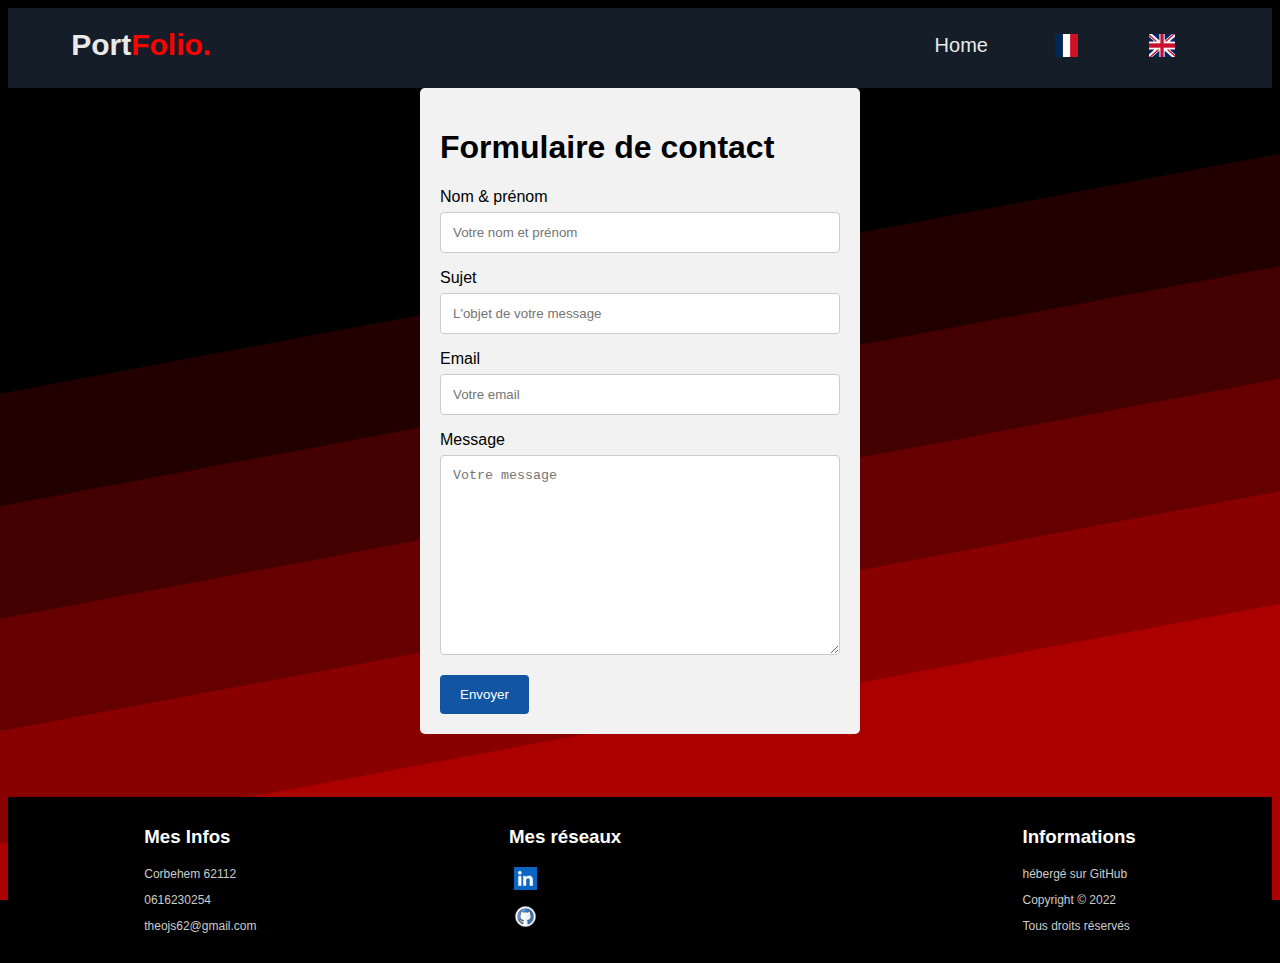
<file: contact.html>
<!DOCTYPE html>
<html lang="fr">
  <head>
    <meta charset="UTF-8">
    <meta name="viewport" content="width=device-width, initial-scale=1.0" >
    <link rel="stylesheet" href="https://cdnjs.cloudflare.com/ajax/libs/font-awesome/5.15.1/css/all.min.css">
    <link rel="stylesheet" href="styles/style.css" >
    <link rel="stylesheet" href="styles/popup.css" >
    <link rel="stylesheet" href="styles/loader.css" >
    <link rel="stylesheet" href="styles/contact.css" >
    <link rel="icon" href="images/Avatar.png">
    <script src="js/script.js" defer></script>
    <script src="js/popup.js" defer></script>
    <title>Portfolio Journee Theo</title>
  </head>
  
  <body>
    <div class="loader" id="home">
      <span class="lettre">C</span>
      <span class="lettre">H</span>
      <span class="lettre">A</span>
      <span class="lettre">R</span>
      <span class="lettre">G</span>
      <span class="lettre">E</span>
      <span class="lettre">M</span>
      <span class="lettre">E</span>
      <span class="lettre">N</span>
      <span class="lettre">T</span>
    </div>
    <nav class="navbar" id="navbar">
      <div class="menu-bar">
            <h1 class="nom">Port<span>Folio.</span></h1>
        <ul>
          <li><a href="index.html">Home</a></li>
          <li><a href="contact.html"> <img src="images/Flag_of_France_(1794–1815,_1830–1974,_2020–present).svg.webp" alt="profile photo"></a></li>
          <li><a href="contacts.en.html"> <img src="images/Flag_of_the_United_Kingdom_(3-5).svg.webp" alt="profile photo"></a></li>  
        </ul>
      </div>
    </nav>
  <section id="formulaire">
  <div class="container">
    <h1>Formulaire de contact</h1>
    <form action="/action_page.php">
      <label for="fname">Nom & prénom</label>
      <input type="text" id="fname" name="firstname" placeholder="Votre nom et prénom">
  
      <label for="sujet">Sujet</label>
      <input type="text" id="sujet" name="sujet" placeholder="L'objet de votre message">
  
      <label for="emailAddress">Email</label>
      <input id="emailAddress" type="email" name="email" placeholder="Votre email">
  
  
      <label for="subject">Message</label>
      <textarea id="subject" name="subject" placeholder="Votre message" style="height:200px"></textarea>
  
      <input type="submit" value="Envoyer">
    </form>
  </section>
    <footer>
      <div class="colonne">
        <h3>Mes Infos</h3>
        <p>Corbehem 62112</p>
        <p>0616230254</p>
        <p>theojs62@gmail.com</p>
      </div>
      <div class="colonne">
        <h3>Mes réseaux</h3>
          <p id="linkedin"><a  href="https://www.linkedin.com/in/theo-journee/"> <img src="images/linkedin.jpg" alt="linkedin"></a>
            <p id="github"><a href="https://github.com/theojs62"> <img src="images/github.webp" alt="github"></a>
      </div>
      <div class="colonne">
        <h3>Informations</h3>
        <p>hébergé sur GitHub</p>
        <p>Copyright © 2022</p>
        <p>Tous droits réservés</p>
      </div>
    </footer>
  </body>
</html>
</file>
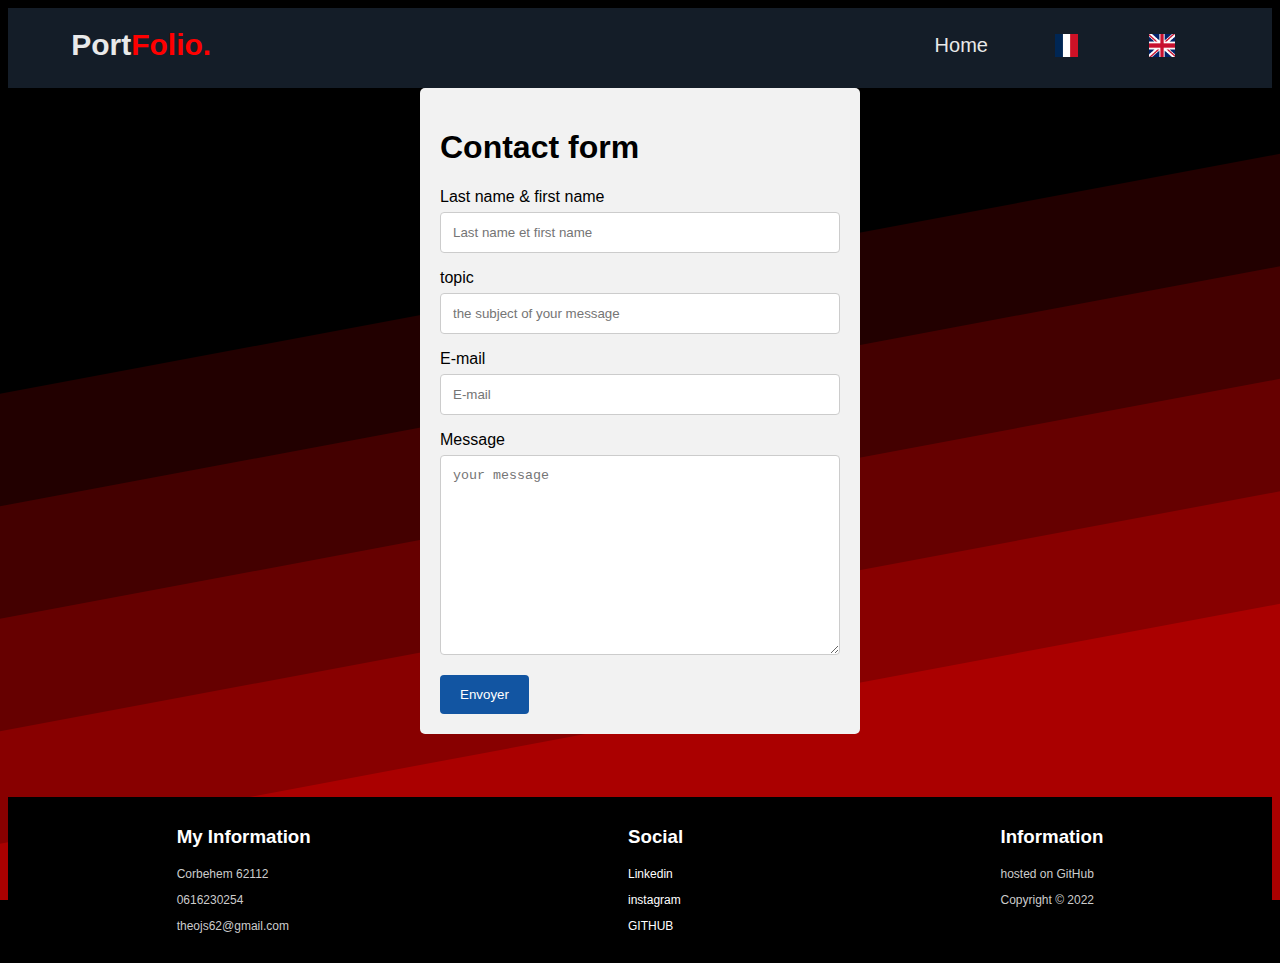
<file: contacts.en.html>
<!DOCTYPE html>
<html lang="fr">
  <head>
    <meta charset="UTF-8">
    <meta name="viewport" content="width=device-width, initial-scale=1.0" >
    <link rel="stylesheet" href="https://cdnjs.cloudflare.com/ajax/libs/font-awesome/5.15.1/css/all.min.css">
    <link rel="stylesheet" href="styles/style.css" >
    <link rel="stylesheet" href="styles/popup.css" >
    <link rel="stylesheet" href="styles/loader.css" >
    <link rel="stylesheet" href="styles/contact.css" >
    <link rel="icon" href="images/Avatar.png">
    <script src="js/script.js" defer></script>
    <script src="js/popup.js" defer></script>
    <title>Portfolio Journee Theo</title>
  </head>
  
  <body>
    <div class="loader" id="home">
        <span class="lettre">L</span>
        <span class="lettre">O</span>
        <span class="lettre">A</span>
        <span class="lettre">D</span>
        <span class="lettre">I</span>
        <span class="lettre">N</span>
        <span class="lettre">G</span>
    </div>
    <nav class="navbar" id="navbar">
      <div class="menu-bar">
            <h1 class="nom">Port<span>Folio.</span></h1>
        <ul>
          <li><a href="index.html">Home</a></li>
          <li><a href="contact.html"> <img src="images/Flag_of_France_(1794–1815,_1830–1974,_2020–present).svg.webp" alt="profile photo"></a></li>
          <li><a href="contacts.en.html"> <img src="images/Flag_of_the_United_Kingdom_(3-5).svg.webp" alt="profile photo"></a></li>  
        </ul>
      </div>
    </nav>
  <section id="formulaire">
  <div class="container">
    <h1>Contact form</h1>
    <form action="/action_page.php">
      <label for="fname">Last name & first name</label>
      <input type="text" id="fname" name="firstname" placeholder="Last name et first name">
  
      <label for="sujet">topic</label>
      <input type="text" id="sujet" name="sujet" placeholder="the subject of your message">
  
      <label for="emailAddress">E-mail</label>
      <input id="emailAddress" type="email" name="email" placeholder="E-mail">
  
  
      <label for="subject">Message</label>
      <textarea id="subject" name="subject" placeholder="your message" style="height:200px"></textarea>
  
      <input type="submit" value="Envoyer">
    </form>
  </section>
    <footer>
      <div class="colonne">
        <h3>My Information</h3>
        <p>Corbehem 62112</p>
        <p>0616230254</p>
        <p>theojs62@gmail.com</p>
      </div>
      <div class="colonne">
        <h3>Social</h3>
        <p><a class="nav-link active " href="https://www.linkedin.com/in/theo-journee/">Linkedin</a>
        <p><a class="nav-link active " href="https://www.instagram.com/theo.journee/">instagram</a>
        <p><a class="nav-link active " href="https://github.com/theojs62">GITHUB</a>
      </div>
      <div class="colonne">
        <h3>Information</h3>
        <p>hosted on GitHub</p>
        <p>Copyright © 2022</p>
      </div>
    </footer>
  </body>
</html>
</file>
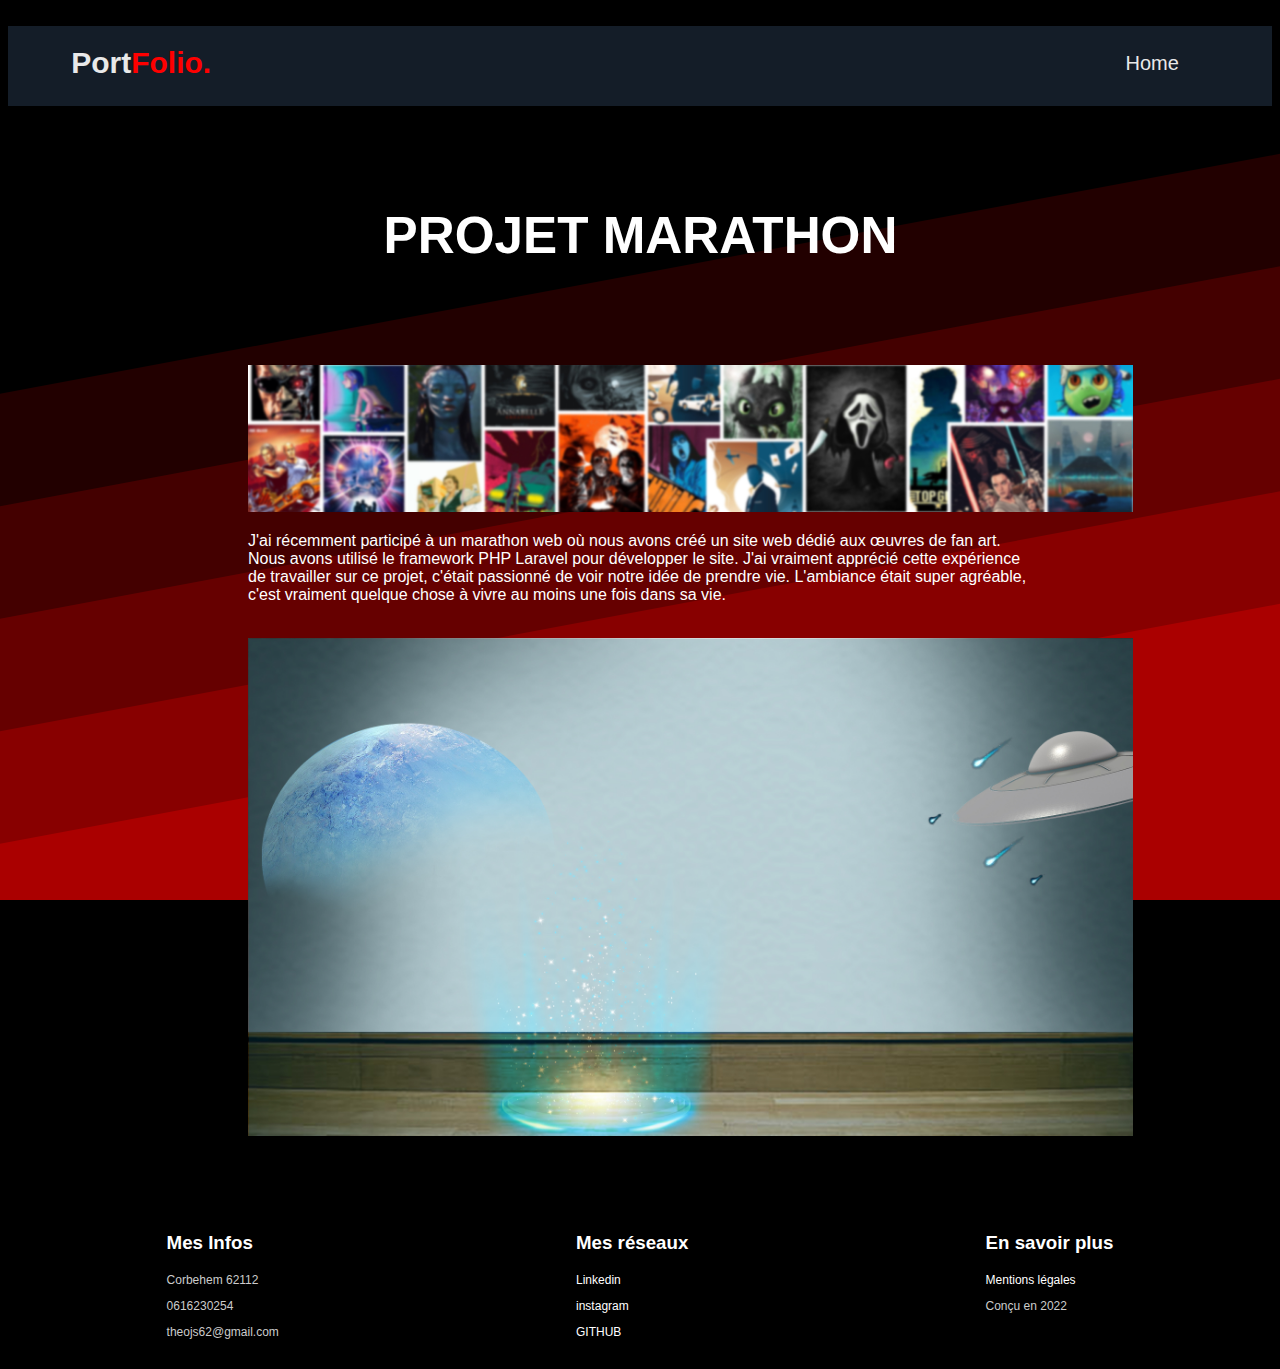
<file: Marathonweb.html>
<!DOCTYPE html>
<html lang="fr">
  <head>
    <meta charset="UTF-8">
    <meta name="viewport" content="width=device-width, initial-scale=1.0" >
    <link rel="stylesheet" href="https://cdnjs.cloudflare.com/ajax/libs/font-awesome/5.15.1/css/all.min.css">
    <link rel="stylesheet" href="styles/style.css" >
    <link rel="icon" href="images/Avatar.png">
    <script src="js/popup.js" defer></script>
    <script src="js/script.js" defer></script>
    <title>Portfolio Journee Theo</title>
  </head>
  
  <body>
    <div class="loader" id="home">
      <span class="lettre">C</span>
      <span class="lettre">H</span>
      <span class="lettre">A</span>
      <span class="lettre">R</span>
      <span class="lettre">G</span>
      <span class="lettre">E</span>
      <span class="lettre">M</span>
      <span class="lettre">E</span>
      <span class="lettre">N</span>
      <span class="lettre">T</span>
    </div>
    <nav class="navbar" id="navbar">
      <div class="menu-bar">
            <h1 class="nom">Port<span>Folio.</span></h1>
        <ul>
          <li><a href="index.html">Home</a></li>
              </div>
          </li>
        </ul>
      </div>
    </nav>
    <section id="projets">
      <div class="images">
        <h2 class="section-heading">Projet Marathon</h2> 
      </div>
    </section>
    <style>
        /* Ce CSS rend la page responsive */
        img {
        max-width: 70%;
        height: auto;
        margin-left: 15rem ;
        }
  
        .text-container {
        color: white;
        align-items: center;
        justify-content: center;
        margin-left: 15rem;
        margin-right: 15rem;

        }

        @media(max-width: 768px){
            .text-container {
            color: white;
            text-align: center;
            margin-left: 0;
            margin-right: 0;
            }
            img {
                max-width: 100%;
                height: auto;
            }
        }
        
      </style>
    </head>
      <img src="images/baniére.jpg" alt="Image 1">
      <div class="text-container">
        <p>J'ai récemment participé à un marathon web où nous avons créé un site web dédié aux œuvres de fan art. Nous avons utilisé le framework PHP Laravel pour développer le site. J'ai vraiment apprécié cette expérience de travailler sur ce projet, c'était passionné de voir notre idée de prendre vie. L'ambiance était super agréable, c'est vraiment quelque chose à vivre au moins une fois dans sa vie.</p>
        </div>
        <br>
        <img src="images/SF.jpg" alt="Image 2">
    <div class="text-container">
    </div>
    <footer>
      <div class="colonne">
        <h3>Mes Infos</h3>
        <p>Corbehem 62112</p>
        <p>0616230254</p>
        <p>theojs62@gmail.com</p>
      </div>
      <div class="colonne">
        <h3>Mes réseaux</h3>
        <p><a class="nav-link active " href="https://www.linkedin.com/in/theo-journee/">Linkedin</a>
        <p><a class="nav-link active " href="https://www.instagram.com/theo.journee/">instagram</a>
        <p><a class="nav-link active " href="https://github.com/theojs62">GITHUB</a>
      </div>
      <div class="colonne">
        <h3>En savoir plus</h3>
        <p><a href="https://docs.google.com/document/d/1f3xi_plbOlfyPAce9iHZvXJGwc3OaAEg5VVoGYrqmFw/mobilebasic" target="_blank" rel="noopener noreferrer">Mentions légales</a>
        <p>Conçu en 2022</p>
      </div>
    </footer>
  </body>
</html>
</file>
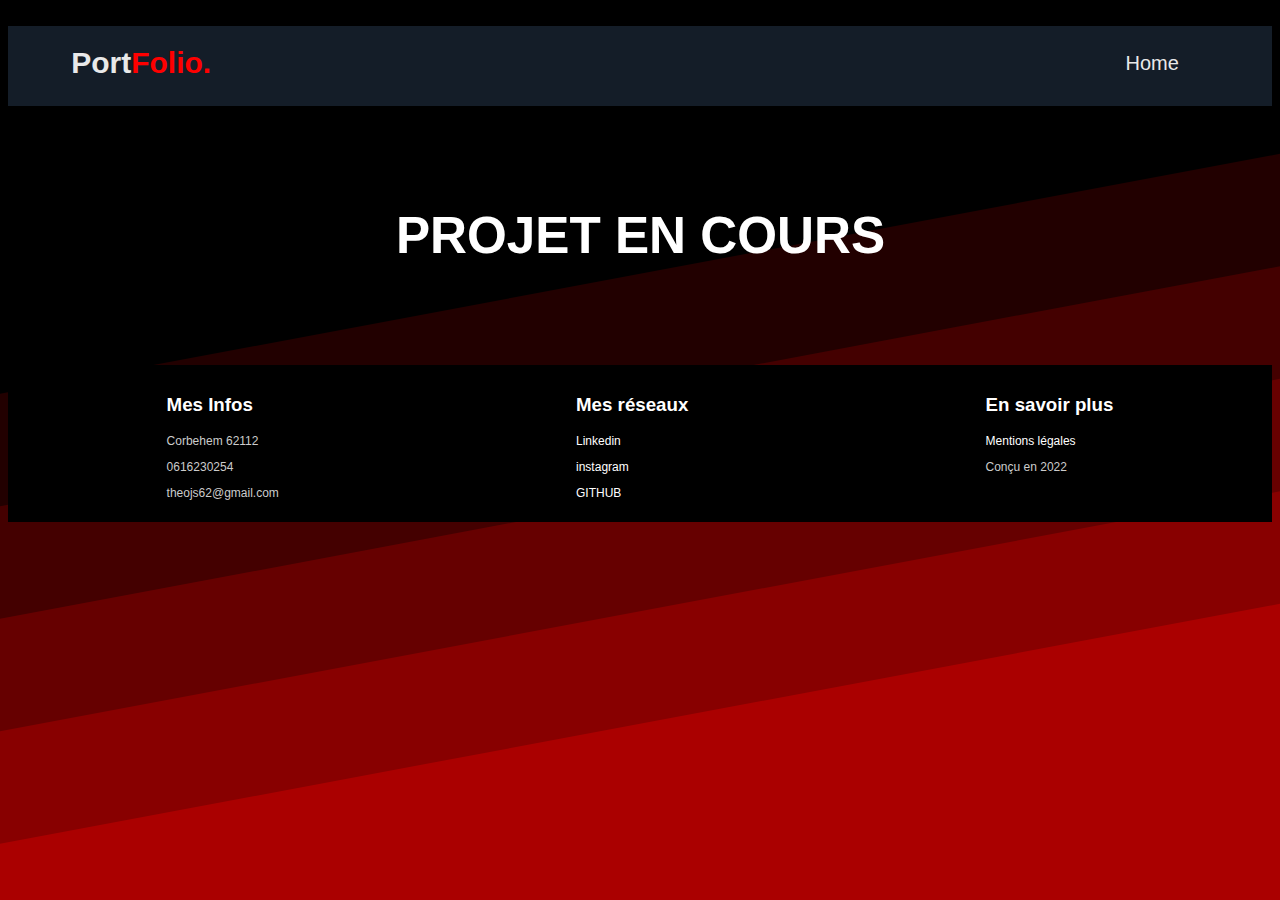
<file: projetmobile.html>
<!DOCTYPE html>
<html lang="fr">
  <head>
    <meta charset="UTF-8">
    <meta name="viewport" content="width=device-width, initial-scale=1.0" >
    <link rel="stylesheet" href="https://cdnjs.cloudflare.com/ajax/libs/font-awesome/5.15.1/css/all.min.css">
    <link rel="stylesheet" href="styles/style.css" >
    <link rel="icon" href="images/Avatar.png">
    <script src="js/popup.js" defer></script>
    <script src="js/script.js" defer></script>
    <title>Portfolio Journee Theo</title>
  </head>
  
  <body>
    <div class="loader" id="home">
      <span class="lettre">C</span>
      <span class="lettre">H</span>
      <span class="lettre">A</span>
      <span class="lettre">R</span>
      <span class="lettre">G</span>
      <span class="lettre">E</span>
      <span class="lettre">M</span>
      <span class="lettre">E</span>
      <span class="lettre">N</span>
      <span class="lettre">T</span>
    </div>
    <nav class="navbar" id="navbar">
      <div class="menu-bar">
            <h1 class="nom">Port<span>Folio.</span></h1>
        <ul>
          <li><a href="index.html">Home</a></li>
              </div>
          </li>
        </ul>
      </div>
    </nav>
    <section id="projets">
      <div class="images">
        <h2 class="section-heading">Projet en cours</h2> 
      </div>
    </section>
    <footer>
      <div class="colonne">
        <h3>Mes Infos</h3>
        <p>Corbehem 62112</p>
        <p>0616230254</p>
        <p>theojs62@gmail.com</p>
      </div>
      <div class="colonne">
        <h3>Mes réseaux</h3>
        <p><a class="nav-link active " href="https://www.linkedin.com/in/theo-journee/">Linkedin</a>
        <p><a class="nav-link active " href="https://www.instagram.com/theo.journee/">instagram</a>
        <p><a class="nav-link active " href="https://github.com/theojs62">GITHUB</a>
      </div>
      <div class="colonne">
        <h3>En savoir plus</h3>
        <p><a href="https://docs.google.com/document/d/1f3xi_plbOlfyPAce9iHZvXJGwc3OaAEg5VVoGYrqmFw/mobilebasic" target="_blank" rel="noopener noreferrer">Mentions légales</a>
        <p>Conçu en 2022</p>
      </div>
    </footer>
  </body>
</html>
</file>
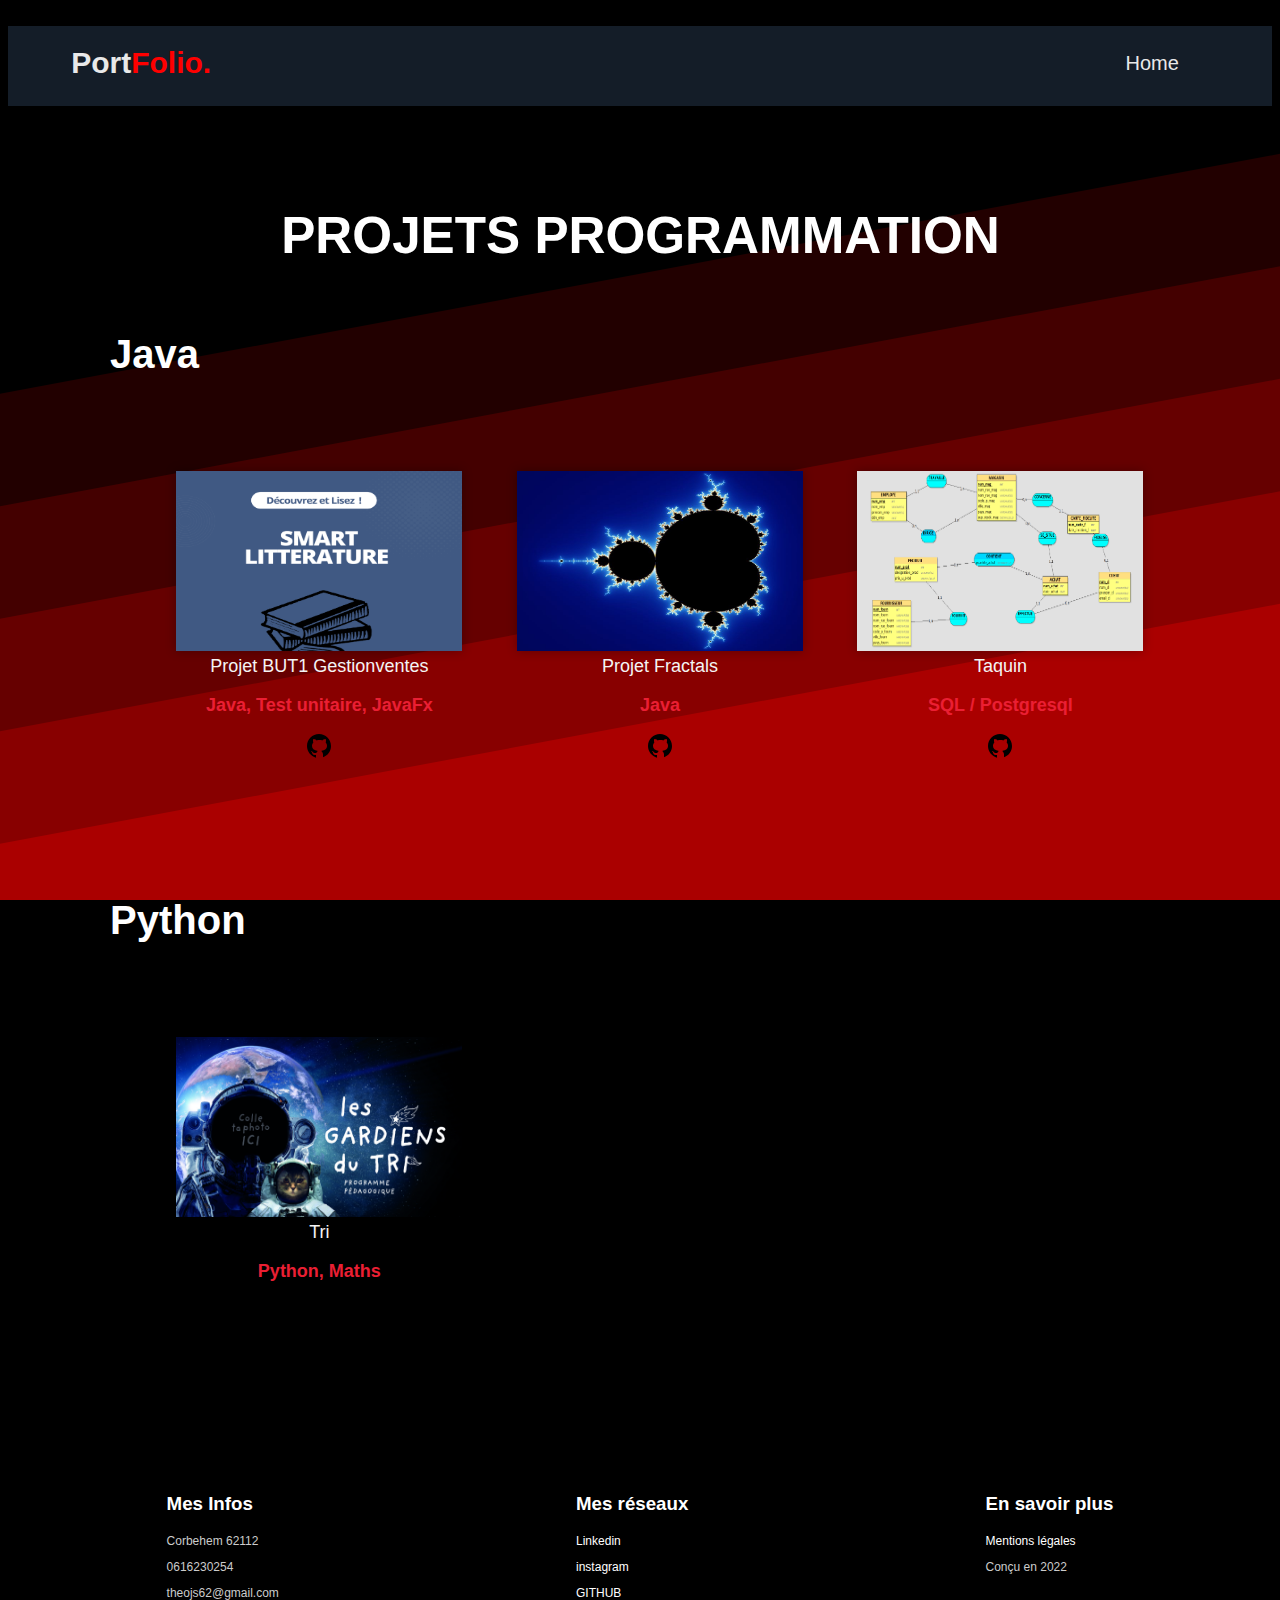
<file: projetprogram.html>
<!DOCTYPE html>
<html lang="fr">
  <head>
    <meta charset="UTF-8">
    <meta name="viewport" content="width=device-width, initial-scale=1.0" >
    <link rel="stylesheet" href="https://cdnjs.cloudflare.com/ajax/libs/font-awesome/5.15.1/css/all.min.css">
    <link rel="stylesheet" href="styles/style.css" >
    <script src="js/popup.js" defer></script>
    <script src="js/script.js" defer></script>
    <link rel="icon" href="images/Avatar.png">
    <title>Portfolio Journee Theo</title>
  </head>
  
  <body>
    <div class="loader" id="home">
      <span class="lettre">C</span>
      <span class="lettre">H</span>
      <span class="lettre">A</span>
      <span class="lettre">R</span>
      <span class="lettre">G</span>
      <span class="lettre">E</span>
      <span class="lettre">M</span>
      <span class="lettre">E</span>
      <span class="lettre">N</span>
      <span class="lettre">T</span>
    </div>
    <nav class="navbar" id="navbar">
      <div class="menu-bar">
            <h1 class="nom">Port<span>Folio.</span></h1>
        <ul>
          <li><a href="index.html">Home</a></li>
              </div>
          </li>
        </ul>
      </div>
    </nav>
    <section id="projets">
      <div class="images">
        <h2 class="section-heading">Projets programmation</h2> 
        <h5>Java</h5> 
        <ul>
          <li class="projet">
            <div>
              <img src="images/gestionvente.png" alt="Labo">
            </div>
            <span>Projet BUT1 Gestionventes</span>
            <br>
            <span class="language">Java, Test unitaire, JavaFx</span>
            <a href="https://github.com/theojs62/Gestionsvente" target="_blank"><img src="images/icons8-github.svg" alt=""></a>
          </li>
          <li class="projet">
            <div>
              <img src="images/mandelbrot.jpg" alt="Labo">
            </div>
            <span>Projet Fractals</span>
            <br>
            <span class="language">Java</span>
            <a href="https://github.com/theojs62/Projet-Fractals" target="_blank"><img src="images/icons8-github.svg" alt=""></a>
          </li>
          <li class="projet">
            <div>
              <img src="images/Diagramme_MAGASINS.jpg" alt="labo">
            </div>
            <span>Taquin</span>
            <br>
            <span class="language">SQL / Postgresql</span>
            <a href="https://github.com/theojs62/Creations-Base-de-donnees" target="_blank"><img src="images/icons8-github.svg" alt=""></a>
          </li>
        </ul>
      </div>
    </section>
    <section id="projets">
      <div class="images">
        <h5>Python</h5> 
        <ul>
          <li class="projet">
            <div>
              <img src="images/LesGardiensduTri-scaled.jpg" alt="Labo">
            </div>
            <span>Tri </span>
            <br>
            <span class="language">Python, Maths</span>
            <a href="https://github.com/theojs62/Tri" target="_blank"><img src="images/icons8-github.svg" alt=""></a>
          </li>
        </ul>
      </div>
    </section>
    <footer>
      <div class="colonne">
        <h3>Mes Infos</h3>
        <p>Corbehem 62112</p>
        <p>0616230254</p>
        <p>theojs62@gmail.com</p>
      </div>
      <div class="colonne">
        <h3>Mes réseaux</h3>
        <p><a class="nav-link active " href="https://www.linkedin.com/in/theo-journee/">Linkedin</a>
        <p><a class="nav-link active " href="https://www.instagram.com/theo.journee/">instagram</a>
        <p><a class="nav-link active " href="https://github.com/theojs62">GITHUB</a>
      </div>
      <div class="colonne">
        <h3>En savoir plus</h3>
        <p><a href="https://docs.google.com/document/d/1f3xi_plbOlfyPAce9iHZvXJGwc3OaAEg5VVoGYrqmFw/mobilebasic" target="_blank" rel="noopener noreferrer">Mentions légales</a>
        <p>Conçu en 2022</p>
      </div>
    </footer>
  </body>
</html>
</file>
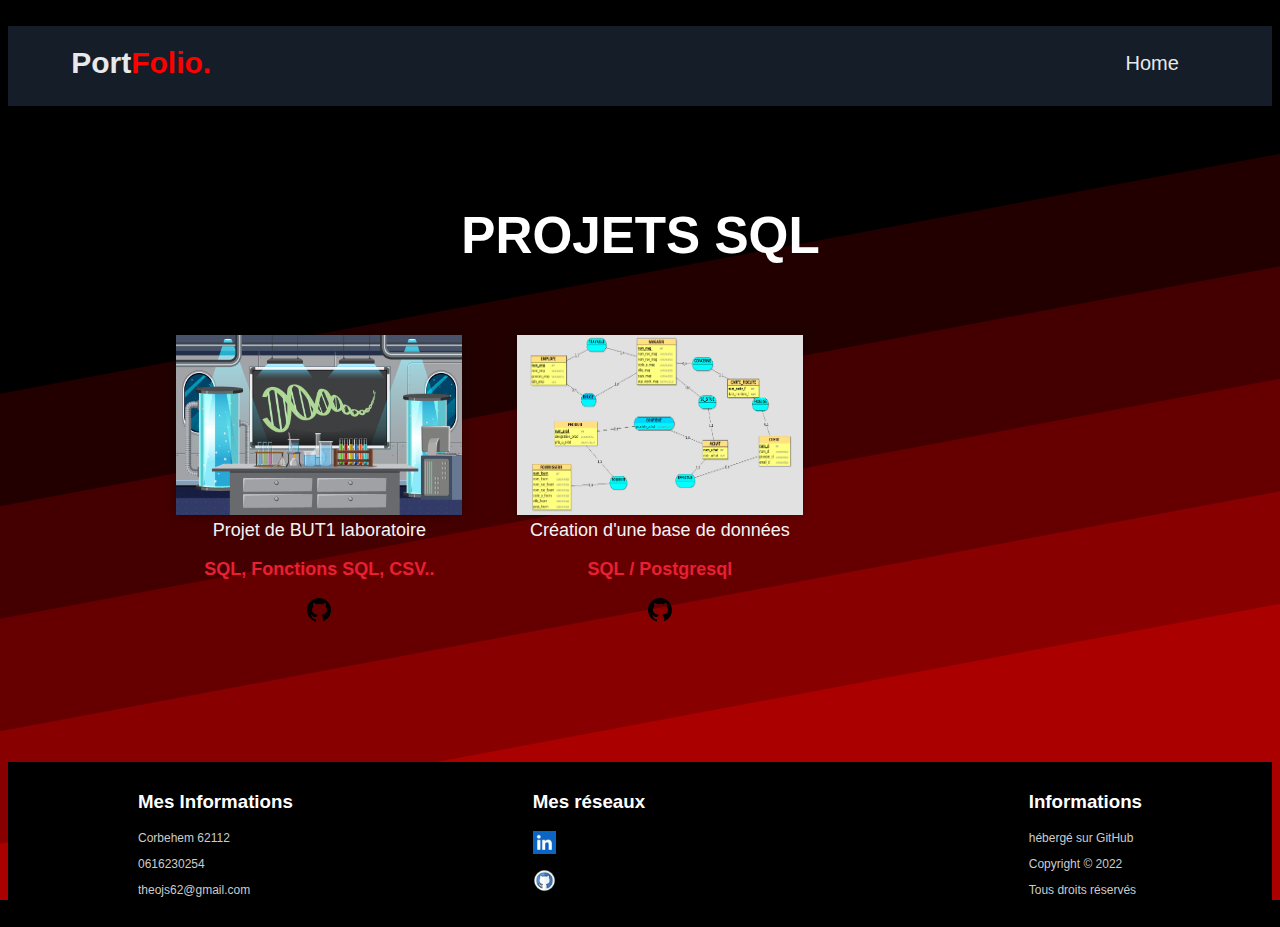
<file: projetsql.html>
<!DOCTYPE html>
<html lang="fr">
  <head>
    <meta charset="UTF-8">
    <meta name="viewport" content="width=device-width, initial-scale=1.0" >
    <link rel="stylesheet" href="https://cdnjs.cloudflare.com/ajax/libs/font-awesome/5.15.1/css/all.min.css">
    <link rel="stylesheet" href="styles/style.css" >
    <script src="js/popup.js" defer></script>
    <script src="js/script.js" defer></script>
    <link rel="icon" href="images/Avatar.png">
    <title>Portfolio Journee Theo</title>
  </head>
  
  <body>
    <div class="loader" id="home">
      <span class="lettre">C</span>
      <span class="lettre">H</span>
      <span class="lettre">A</span>
      <span class="lettre">R</span>
      <span class="lettre">G</span>
      <span class="lettre">E</span>
      <span class="lettre">M</span>
      <span class="lettre">E</span>
      <span class="lettre">N</span>
      <span class="lettre">T</span>
    </div>
    <nav class="navbar" id="navbar">
      <div class="menu-bar">
            <h1 class="nom">Port<span>Folio.</span></h1>
        <ul>
          <li><a href="index.html">Home</a></li>
              </div>
          </li>
        </ul>
      </div>
    </nav>
    <section id="projets">
      <div class="images">
        <h2 class="section-heading">Projets SQL</h2> 
        <ul>
          <li class="projet">
            <div>
              <img src="images/labo.jpg" alt="Labo">
            </div>
            <span>Projet de BUT1 laboratoire</span>
            <br>
            <span class="language"> SQL, Fonctions SQL, CSV..</span>
            <a href="https://github.com/theojs62/laboratoire" target="_blank"><img src="images/icons8-github.svg" alt=""></a>
          </li>
          <li class="projet">
            <div>
              <img src="images/Diagramme_MAGASINS.jpg" alt="labo">
            </div>
            <span>Création d'une base de données</span>
            <br>
            <span class="language">SQL / Postgresql</span>
            <a href="https://github.com/theojs62/Creations-Base-de-donnees" target="_blank"><img src="images/icons8-github.svg" alt=""></a>
          </li>
        </ul>
      </div>
    </section>
    <footer>
      <div class="colonne">
        <h3>Mes Informations</h3>
        <p>Corbehem 62112</p>
        <p>0616230254</p>
        <p>theojs62@gmail.com</p>
      </div>
      <div class="colonne">
        <h3>Mes réseaux</h3>
          <p id="linkedin"><a  href="https://www.linkedin.com/in/theo-journee/"> <img src="images/linkedin.jpg" alt="linkedin"></a>
            <p id="github"><a href="https://github.com/theojs62"> <img src="images/github.webp" alt="github"></a>
      </div>
      <div class="colonne">
        <h3>Informations</h3>
        <p>hébergé sur GitHub</p>
        <p>Copyright © 2022</p>
        <p>Tous droits réservés</p>
      </div>
    </footer>
  </body>
</html>
</file>
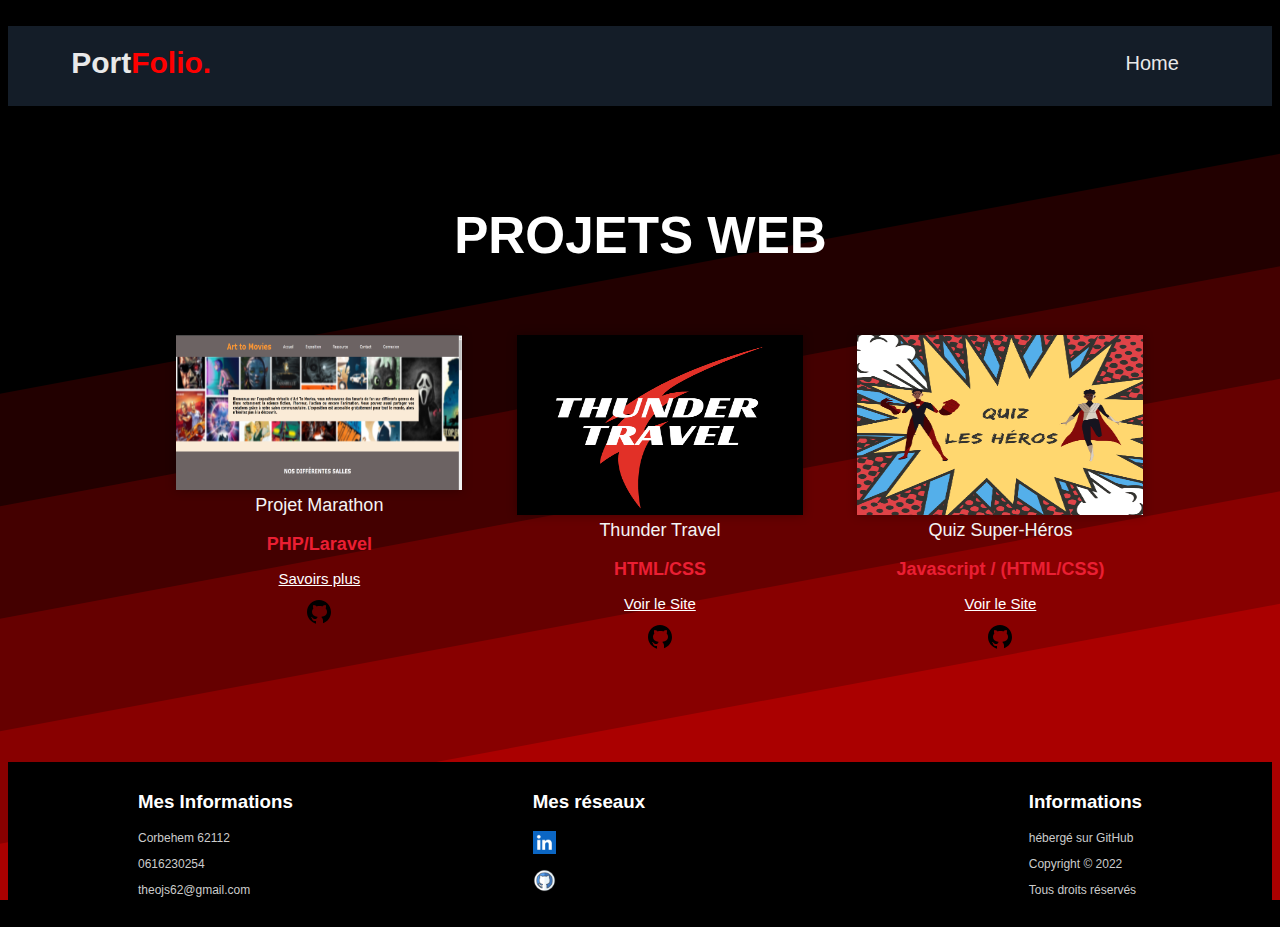
<file: projetweb.html>
<!DOCTYPE html>
<html lang="fr">
  <head>
    <meta charset="UTF-8">
    <meta name="viewport" content="width=device-width, initial-scale=1.0" >
    <link rel="stylesheet" href="https://cdnjs.cloudflare.com/ajax/libs/font-awesome/5.15.1/css/all.min.css">
    <link rel="stylesheet" href="styles/style.css" >
    <script src="js/popup.js" defer></script>
    <script src="js/script.js" defer></script>
    <link rel="icon" href="images/Avatar.png">
    <title>Portfolio Journee Theo</title>
  </head>
  
  <body>
    <div class="loader" id="home">
      <span class="lettre">C</span>
      <span class="lettre">H</span>
      <span class="lettre">A</span>
      <span class="lettre">R</span>
      <span class="lettre">G</span>
      <span class="lettre">E</span>
      <span class="lettre">M</span>
      <span class="lettre">E</span>
      <span class="lettre">N</span>
      <span class="lettre">T</span>
    </div>
    <nav class="navbar" id="navbar">
      <div class="menu-bar">
            <h1 class="nom">Port<span>Folio.</span></h1>
        <ul>
          <li><a href="index.html">Home</a></li>
              </div>
          </li>
        </ul>
      </div>
    </nav>
    <section id="projets">
      <div class="images">
        <h2 class="section-heading">Projets WEB</h2> 
        <ul>
          <li class="projet">
            <div>
              <img src="images/marathon.png" alt="thundertravel">
            </div>
            <span>Projet Marathon</span>
            <br>
            <span class="language">PHP/Laravel</span>
            <a href="Marathonweb.html" target="_blank">Savoirs plus</a>
            <a href="https://github.com/theojs62/Projet-marathon" target="_blank"><img src="images/icons8-github.svg" alt=""></a>
          </li>
          <li class="projet">
            <div>
              <img src="images/thunder_travel.png" alt="thundertravel">
            </div>
            <span>Thunder Travel</span>
            <br>
            <span class="language">HTML/CSS</span>
            <a href="https://theojs62.github.io/Siteweb/" target="_blank">Voir le Site</a>
            <a href="https://github.com/theojs62/Siteweb" target="_blank"><img src="images/icons8-github.svg" alt=""></a>
          </li>
          <li class="projet">
            <div>
              <img src="images/Quiz.png" alt="thundertravel">
            </div>
            <span>Quiz Super-Héros</span>
            <br>
            <span class="language">Javascript / (HTML/CSS)</span>
            <a href="https://theojs62.github.io/Quiz_Super-Heros/" target="_blank" >Voir le Site</a>
            <a href="https://github.com/theojs62/Quiz_Super-Heros" target="_blank"><img src="images/icons8-github.svg" alt=""></a>
          </li>
        </ul>
      </div>
    </section>
    <footer>
      <div class="colonne">
        <h3>Mes Informations</h3>
        <p>Corbehem 62112</p>
        <p>0616230254</p>
        <p>theojs62@gmail.com</p>
      </div>
      <div class="colonne">
        <h3>Mes réseaux</h3>
          <p id="linkedin"><a  href="https://www.linkedin.com/in/theo-journee/"> <img src="images/linkedin.jpg" alt="linkedin"></a>
            <p id="github"><a href="https://github.com/theojs62"> <img src="images/github.webp" alt="github"></a>
      </div>
      <div class="colonne">
        <h3>Informations</h3>
        <p>hébergé sur GitHub</p>
        <p>Copyright © 2022</p>
        <p>Tous droits réservés</p>
      </div>
    </footer>
  </body>
</html>
</file>
<file: styles/style.css>
/* html/body*/


body{
  background-color: #000000;
  background-image: url("data:image/svg+xml,%3Csvg xmlns='http://www.w3.org/2000/svg' width='100%25' height='100%25' viewBox='0 0 1600 800'%3E%3Cg %3E%3Cpolygon fill='%23220000' points='1600 160 0 460 0 350 1600 50'/%3E%3Cpolygon fill='%23440000' points='1600 260 0 560 0 450 1600 150'/%3E%3Cpolygon fill='%23660000' points='1600 360 0 660 0 550 1600 250'/%3E%3Cpolygon fill='%23880000' points='1600 460 0 760 0 650 1600 350'/%3E%3Cpolygon fill='%23A00' points='1600 800 0 800 0 750 1600 450'/%3E%3C/g%3E%3C/svg%3E");
  background-attachment: fixed;
  background-size: cover;
  font-family: sans-serif;
}

:root {
  --color-primary: #ff0000;
  --color-white: #e9e9e9;
  --color-black: #141d28;
  --color-black-1: #212b38;
}

h2  {
  margin-left: 1px;
  text-transform: uppercase;
  font-family: 'Oswald', sans-serif;
  font-size: 4vw;
  color: rgb(255, 255, 255);
  text-align: center;
  border: #0000;
  border-width: 50%;
  }

  h5 {
    margin-left: 1px;
    font-size: 40px;
    color: rgb(255, 255, 255);
  }

  h6{
    margin-left: 250px;
    margin-right: 1000px;
    text-align: center;
    font-size: 40px;
    color: rgb(255, 255, 255);
    border-style: solid;
    border-color: #000;
    background-color: #000;
  }

/* barre navigation */

.nom {
  color: var(--color-white);
  font-size: 30px;
}

.nom span {
  color: var(--color-primary);
}

.menu-bar {
  background-color: var(--color-black);
  height: 80px;
  width: 100%;
  display: flex;
  justify-content: space-between;
  padding: 0 5%;
  position: relative;
}

.menu-bar ul {
  list-style: none;
  display: flex;

}

.menu-bar ul li {
  padding: 10px 30px;
  position: relative;
}

.menu-bar ul li a {
  font-size: 20px;
  color: var(--color-white);
  text-decoration: none;
  transition: all 0.3s;
}

.menu-bar ul li a:hover {
  color: var(--color-primary);
}

.fas {
  float: right;
  margin-left: 10px;
  padding-top: 3px;
}

.dropdown-menu {
  display: none;
}

.menu-bar ul li:hover .dropdown-menu {
  display: block;
  position: absolute;
  left: 0;
  top: 100%;
  background-color: var(--color-black);
}

.menu-bar ul li:hover .dropdown-menu ul {
  display: block;
  margin: 10px;
}

.menu-bar ul li:hover .dropdown-menu ul li {
  width: 150px;
  padding: 10px;
}

.dropdown-menu-1 {
  display: none;
}

.dropdown-menu ul li:hover .dropdown-menu-1 {
  display: block;
  position: absolute;
  left: 150px;
  top: 0;
  background-color: var(--color-black);
}

nav {
	display: flex;
	flex-wrap: wrap;
	justify-content: space-between;
	align-items: center;
	background-color: white;
	position: sticky;
    background-color: rgb(0, 0, 0);
    color:white;
}

nav .profile {
	display: flex;
	align-items: center;
}

nav .profile img {
	width: 140px;
	height: 140px;
	border-radius: 50%;
  
}


nav .garis{
  position: absolute;
  bottom: -3px;
  left: 0;
  width: 0%;
  height: 4px;
  border-radius: 4px;
  background-color: black;
  transition: 0.5s;
}

/* header */ 

header{
  background: url("https://p4.wallpaperbetter.com/wallpaper/328/503/715/joystick-xbox-360-gamepad-wallpaper-preview.jpg");
}

.page-content {
	margin: 4%;
}

.page-content header {
	margin-top: 5%;
	max-width: 150%;
    text-align:center;
}

.page-content header h2 {
	margin: 0;
	text-transform: uppercase;
	font-family: 'Oswald', sans-serif;
	font-size: 6vw;
    color: white;
  margin-right: 15%;
  
}
.page-content header p {
	line-height: 30px;
	color:  rgb(255, 255, 255) ;
    margin-top: 5%;
  font-size: medium;
}
.page-content header button {
	background-color: inherit;
	border: none;
	outline: none;
	padding: 0;
	font-size: 15px;
	font-weight: bold;
	padding-bottom: 5px;
	border-bottom: 1px solid #ccc;
	cursor: pointer;
}

.page-content header button:hover {
	color: #ccc;
	border-bottom-color: #000;
}

.page-content .presentation-image {
	margin-top: 5%;

}
.page-content .presentation-image img {
	max-width: 100%;
	height: auto;
}

.flotte {
  float:left;
  }

  .flotte img{
    height: 500%;
    width: 42%;
    margin-left: 75%;
    margin-top:12% ;
    border-radius: 50%;
    }

    /* Responsive  */ 
    @media screen and (max-width: 700px) {
      nav {
        justify-content: center;
      }
      nav ul li {
        display: none;
      }

      .flotte img{
        display:  none;
        }
    
      .page-content header {
        margin-top: 10%;
        max-width: 100%;
      }
    }
    

    /*Competence*/
    
    .progress  .progressbar{ 
      background-color: rgb(187, 13, 13); 
      border-radius: 13px; 
      padding: 3px; } 
      
  .competence .all-items {
      display: flex;
      align-items: start;
      justify-content: center;
      padding-bottom: 0rem ;
      text-align: center;
  
  }
  .competence .item {
      padding: 1rem;
      padding-right: 3rem;
      padding-left: 3rem;
      transition: 0.3s ease-in-out background-color;
      border-radius: 16px;
      flex: 1;
      margin-right:8rem ;
      color: white;
  }
  .competence .item:nth-child(n) {
      background-color: rgb(0, 0, 0);
  
  }
  .competence .item:nth-child(n):hover {
      background-color: rgba(7, 0, 68, 0.8);}
  
  .competence .item .icon {
      width: 50px;
      height: 50px;
      padding: 0.8rem;
      background-color: rgb(5, 5, 7);
      border-radius: 50%;
      margin-bottom: 1rem;
  }
  .competence .item:nth-child(n) .icon {
      background-color: rgb(0, 0, 0);
  }
  

  @media only screen and (max-width: 768px) {
      .competence .all-items {
          text-align: center;
          display: flex;
          flex-wrap: wrap;
          padding-left:0rem ;
      }
      .competence .all-items>*{
          flex:1 1 80px;
      }
      .competence .item .icon {
          margin: 0 auto;
          margin-bottom: 1rem;
      }
      .competence .item {
          margin: 2rem 0;
      }
  }
      .competence .all-items {
          flex-direction: row;
          text-align: center;
          margin-left: 10rem;
          padding-right: 150px;
      }
      .competence .item .icon {
          margin: 0 auto;
          margin-bottom: 1rem;
      }
      .competence .item {
          margin: 2rem 0;
          margin-left: 40px;
      }

      h4 {
        color:white;
        font-size: large;
      }

/* Formation  */

.timeline-section{
	min-height: 100vh;
	padding: 20px 15px;
}
.timeline-items{
	max-width: 1000px;
	margin:auto;
	display: flex;
	flex-wrap: wrap;
}
.timeline-items::before{
	content: '';
	position: absolute;
	width: 2px;
	height: 60%;
	background-color: #000000;
	left: calc(50% - 1px);
}
.timeline-item{
	margin-bottom: 40px;
	width: 100%;
}
.timeline-item:last-child{
	margin-bottom: 0;
}
.timeline-item:nth-child(odd){
    padding-right: calc(50% + 30px);
	text-align: right;
}
.timeline-item:nth-child(even){
    padding-left: calc(50% + 30px);
}

.timeline-date{
	font-size: 18px;
	color: #eaa023;
	margin:6px 0 15px;
}
.timeline-content{
    background-color: #000000;
	padding: 30px;
	border-radius: 5px;
    color: white;
}
.timeline-content h3{
    font-size: 20px;
	color: #ffffff;
	margin:0 0 10px;
	text-transform: capitalize;
	font-weight: 500;
}
.timeline-content p{
    color: #c8c8c8;
	font-size: 16px;
	font-weight: 300;
	line-height: 22px;
}

/* responsive */
@media(max-width: 767px){
	.timeline-items::before{
		left: 7px;
	}
	.timeline-item:nth-child(odd){
		padding-right: 0;
		text-align: left;
	}
	.timeline-item:nth-child(odd),
	.timeline-item:nth-child(even){
		padding-left: 37px;
	}
	.timeline-dot{
		left:0;
	}
}

/* Projets */
#projets {
  align-items: center;
  justify-content: center;
  flex-direction: column;
}

.images {
  margin: 100px auto;
  padding: 0 8%;
}

.images ul {
  display: flex;
  flex-wrap: wrap;
}

.images li {
  display: flex;
  flex-direction: column;
  align-items: center;
  margin: 2.665%;
  transition: 0.5s;
  height: 300px;
  width: 28%;
}

.images li div {
  width: 100%;
  height: 60%;
  margin-bottom: 5px;
  box-shadow: 0 0 10px rgba(0,0,0,0.3);
}
.images li div img {
  height: 100%;
  width: 100%;
}

.images li:hover {
  transform: scale(1.1);
  margin: 20px;
}

.images li span {
  color: rgb(244, 244, 244);
  font-size: 18px;
}

#projets li span.language {
  color: #ea1f33;
  font-weight: bold;
  margin-bottom: 10px;
}

#projets li a {
  color: #fff;
  padding: 5px 20px;
  font-size: 15px;
}

.page a{
  background-color: #000;
  color:rgb(255, 255, 255);
}

/* Centre d'interet */
#loisirs {
  display: flex;
  align-items: center;
  justify-content: center;
  width: 100%;
  flex-direction: column;
}
.list_loisirs {
  margin: 100px 0;
  display: flex;
  flex-wrap: wrap;
  align-items: center;
  justify-content: center;
  width: 100%;
}
.loisir {
  width: 25%;
  text-align: center;
  display: flex;
  align-items: center;
  justify-content: space-between;
  flex-direction: column;
  box-shadow: 0 0 10px rgba(0,0,0,0.3);
  padding: 20px;
  margin: 20px;
  
}

.loisir img {
  width: 30%;
}

.loisir i {
  font-size: 25px;
  height: 50px;
  width: 50px;
  display: flex;
  align-items: center;
  justify-content: center;
  background-color: #000000;
  color: #fff;
  border-radius: 50%;
  margin-bottom: 10px;
}
.loisir h3 {
  font-size: 18px;
  margin-bottom: 10px;
}
.loisir p {
  font-size: 12px;
}
.loisir a {
  margin-top: 10px;
  color: #ea1f33;
  padding: 5px 20px;
  border: 1px solid #ea1f33;
  font-size: 12px;
}
div .loisir {
  color: white;
  background-color: rgb(0, 0, 0);
}
.loisir button{
  background-color: white;
  color:black;
  text-transform: capitalize;
}

/* Footer */
footer {
	margin-top: 5%;
	display: flex;
	flex-wrap: wrap;
	justify-content: space-around;
	padding: 10px;
	background-color: #000;
	color: white;
}
footer .colonne p {
	font-size: 12px;
	color: #ccc;
	cursor: pointer;
}
footer .colonne p:hover {
	color: #fff;
}
footer .colonne p a {
  color: white;
  text-decoration: none;
  transition: all 0.3s;
}
@media (max-width:682px) {
  
  .right {
      margin-top: 50px;
      width: 60%;
  }
  .images li {
      width: 100%;
  }
  #loisirs {
      padding: 0 10px;
  }
  .loisir {
      width: 100%;
  }
  footer {
		justify-content: flex-start;
	}
	footer .column {
		width: 80%;
	}
    footer a {
        text-decoration: none;
        color: white;
    }
    
    footer a:hover {
        text-decoration: underline;
        color: rgb(255, 255, 255);
    }
    
}
.section-2{
  width: 100%;
  height: 50vh;
  background-size: cover;
  background-position: center;
  background-attachment: fixed;
  display: flex;
  align-items: center;
  justify-content: space-around;
}
.section-2 h1{
  font-size: 2rem;
  color: #fff;
  margin: 20px 0;
}
.players{
  display: flex;
  flex-direction: column;
  text-align: center;
}
.p-image{
  width: 200px;
  height: 200px;
  background: url(https://static.wikia.nocookie.net/overwatch/images/f/fc/Sombra_portrait.png/revision/latest?cb=20170105140023);
  background-size: cover;
  background-position: center;
  border-radius: 50%;
  position: relative;
}
.p-image-1::after{
  position: absolute;
  right: -35px;
  bottom: 0;
  font-size: 2rem;
  color: #ffffff;
}
.players span{
  font-size: 1.5rem;
  color: #ffffff;
  font-weight: bold;
  margin-bottom: 10px;
}
.p-image-3{
  background: url(../images/codingame.png);
  background-size: cover;
  background-position: center;
}

.p-image-2{
  background: url(../images/udemy.png);
  background-size: cover;
  background-position: center;
}
.p-image-3::after{
  position: absolute;
  right: -35px;
  bottom: 0;
  font-size: 2rem;
  color: #ffffff;
}
.players a {
text-decoration: none;
text-transform: none;
color: white;
background-color: #000;
}


  .menu-bar  img{
    height: 80%;
    width: 70%;
    margin-right: 20%;
    margin-left: 20%;
    padding: 1%;
    padding-left: 0;
    }




  footer img {
    width :9%;
  }

  .main-container{
    width: 90vw;
    margin: 0 auto;
    padding: 40px 0;
}

.main-container > p{
    font-weight: 300;
    padding: 10px 0;
    opacity: 0.7;
    text-align: center;
}
.category-head{
    margin: 30px 0;
    margin-left: 200px;
}
.category-head ul{
    list-style-type: none;
    display: flex;
    flex-wrap: wrap;
    justify-content: flex-start;
}
.category-title{
    flex: 0 0 calc(16.6667% - 10px);
    display: flex;
    justify-content:center;
    background: #000000;
    padding: 12px;
    color: #fff;
    margin: 5px;
    cursor: pointer;
    transition: all 0.4s ease;
}
.category-title:hover{
    opacity: 0.7;
}
.category-title li{
    padding: 0 10px;
}
.category-title span{
    color: #222;
}

.posts-main-container{
    display: grid;
    grid-template-columns: repeat(3, 1fr);
    grid-gap: 150px;
}
.posts-main-container > div{
    box-shadow: 0px 5px 12px -8px rgba(0, 0, 0, 0.64);
    height: 95%;
}
.post-img img {
    width: 70%;
    align-items: center;
}
.post-img {
  text-align: center;
}
.category-name{
    position: static;
    top: 20px;
    left: 20px;
    text-transform: uppercase;
    font-size: 13px;
    color: #fff;
    padding: 4px 10px;
    border-radius: 2px;
}

.langages .category-name{
    background: #f03250;
}
.framworks .category-name{
    background: #bb100a;
}
.bd .category-name{
    background: #2c2a4a;
}
.projets .category-name{
    background: #a1e44d;
}

.all-items {
    padding-bottom: 0;
}

.post-content{
    padding: 10px;
}
.post-content-top{
    background: #80ced7;
    color: #fff;
    opacity: 0.8;
    padding: 2px 0 3px 10px;
}
.post-content-top span{
    padding-right: 5px;
}
.post-content-top .fa-comment, .post-content-top .fa-calendar{
    padding-right: 5px;
}

.post-content p{
    font-size: 15px;
    line-height: 1.8;
}
.read-btn{
    border: none;
    padding: 1px 15px;
    display: block;
    margin: 5px auto;
    font-family: 'Poppins', sans-serif;
    font-size: 15px;
    cursor: pointer;
    border: 1px solid #000000;
    background: transparent;
    margin-bottom: 40px;
}

.read-btn:hover{
    background: #f6f6f6;
}

@media(max-width: 1170px){
    .posts-main-container{
        grid-template-columns: repeat(2, 1fr);
    }
}
@media(max-width: 768px){
    .posts-main-container{
        grid-template-columns: 1fr;
    }
    .category-head{
      display: none;
  }
}

.actif{
    background: #f0544f;
}
</file>
<file: styles/popup.css>
.popup {
    box-sizing: border-box;
    display: none;
    position: fixed;
    top: 0;
    left: 0;
    width: 100%;
    height: 100%;
    z-index: 1000;
}

.popup.active {
    display: inline-block;
}

.popup-content {
    position: fixed;
    left: 50%;
    top: 5%;
    transform: translateX(-50%);
    height: 640px;
    max-height: 80%;
    min-width: 520px;
    width: 45%;
    border: 1px solid rgb(22, 22, 22);
    display: flex;
    flex-direction: column;
    opacity: 0;
    transition: top 250ms linear, opacity 200ms linear;
}

.popup-content.active {
    opacity: 1;
    top: 10% !important;
}

.popup-header {
    display: flex;
    width: 100%;
    height: 10%;
    align-items: center;
    justify-content: space-between;
    padding: 0 2%;
    background-color: rgb(167, 0, 0);
    color: #eee;
}

.popup img {
    width: 80%;
}

.popup-body {
    height: 80%;
    padding: 2%;
    overflow-y: auto;
    background-color: rgb(0, 0, 0);
}

.popup-footer {
    height: 5%;
    padding: 2%;
    display: flex;
    justify-content: flex-end;
    background-color: rgb(167, 0, 0);
}

.btn-close {
    cursor: pointer;
    font-size: 18px;
}
</file>
<file: styles/loader.css>
/* loader */

.loader {
    position: absolute;
    width: 100%;
    height: 100%;
    background: #000;
    display: flex; 
    justify-content: center;
    align-items: center;
}
.lettre {
    color: #484848;
    font-size: 80px;
    letter-spacing: 15px;
    margin-bottom: 150px;
    animation: flash 2.2s linear infinite;
}
@keyframes flash {
    0% {
        color: #fff900;
        text-shadow: 0 0 7px #fff900;
    }
    90% {
        color: #484848;
        text-shadow: none;
    }
    100% {
        color: #fff900;
        text-shadow: 0 0 7px #fff900;
    }
}

.lettre:nth-child(1){
    animation-delay: 0.1s;
}
.lettre:nth-child(2){
    animation-delay: 0.2s;
}
.lettre:nth-child(3){
    animation-delay: 0.3s;
}
.lettre:nth-child(4){
    animation-delay: 0.4s;
}
.lettre:nth-child(5){
    animation-delay: 0.5s;
}
.lettre:nth-child(6){
    animation-delay: 0.6s;
}
.lettre:nth-child(7){
    animation-delay: 0.7s;
}
.lettre:nth-child(8){
    animation-delay: 0.8s;
}
.lettre:nth-child(9){
    animation-delay: 0.9s;
}
.lettre:nth-child(10){
    animation-delay: 1s;
}

.fondu-out {
    opacity: 0;
    transition: opacity 5s ease-out;
}

a{
    text-decoration: none;
   color: inherit;
}

.lien{
    display: flex;
    margin: auto;
    border-radius: 5px;
    font-size: 20px;
    width: fit-content;
    background-color:rgba(235, 13, 57, 0.959);
    color: white;
    padding: 5px;
 margin-top: 3%;
}
.lien:hover{
    background-color:crimson;
}
img{
   margin-left: 5px;
}
</file>
<file: styles/contact.css>
input[type=text], textarea, input[type=email] {
    width: 100%;
    padding: 12px;
    border: 1px solid #ccc;
    border-radius: 4px;
    box-sizing: border-box;
    margin-top: 6px;
    margin-bottom: 16px;
    margin-right: 0px;
    margin-left: 0px;
    resize: vertical;
  }
  label{margin-right: 0px;
    margin-left: 0px;
    width: 100%;}
  
  input[type=submit] {
    background-color: #1255a2;
    color: white;
    padding: 12px 20px;
    border: none;
    border-radius: 4px;
    cursor: pointer;
  }
  
  input[type=submit]:hover {
    background-color: #1872D9;
  }
  
#formulaire  .container {
    box-sizing : border-box;
    border-radius:5px;
    background-color:#f2f2f2;
    padding:20px;
    width: 100%;
    max-width: 440px;
    margin:0 auto;
  }
</file>
